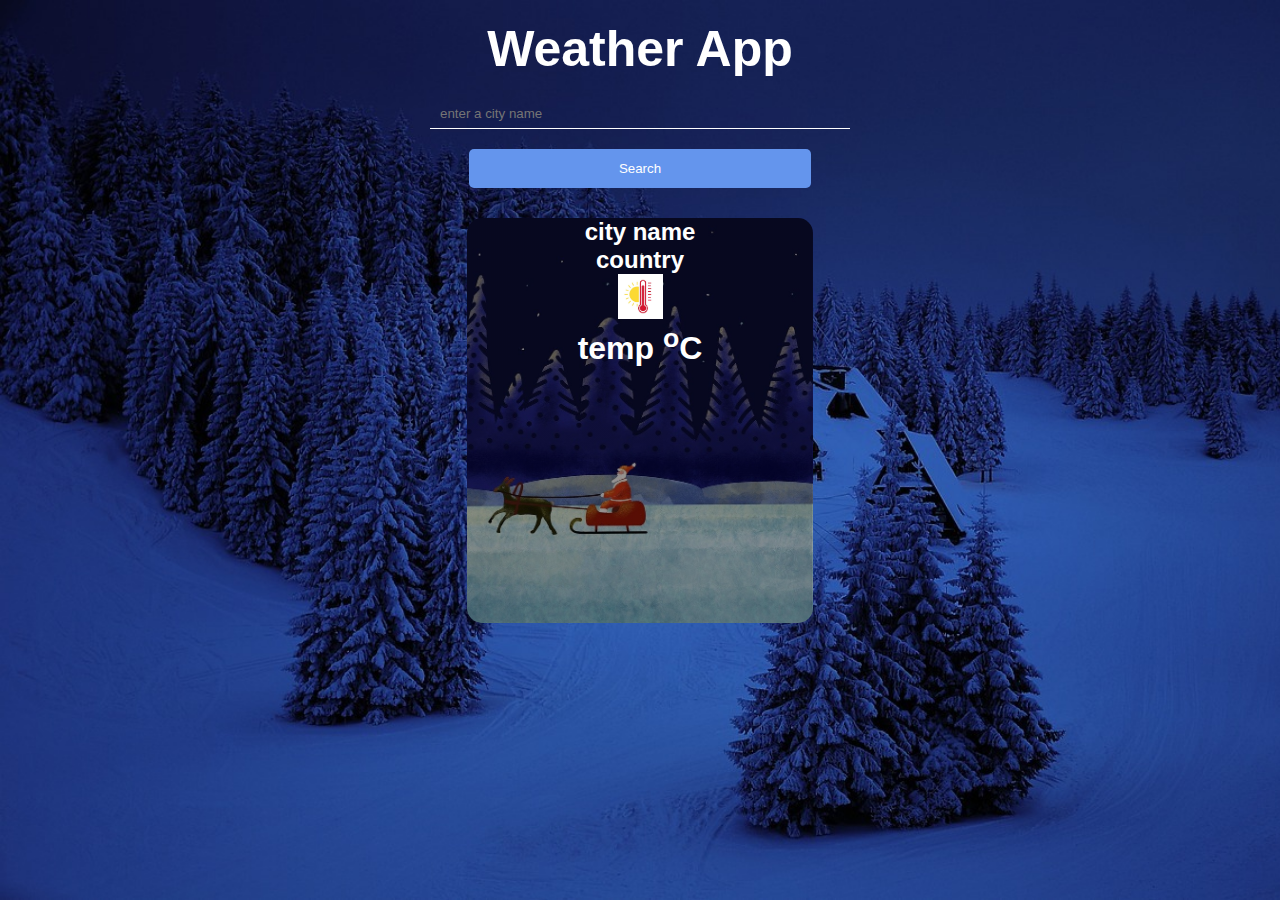
<file: index.html>
<!DOCTYPE html>
<html lang="en">

<head>
    <meta charset="UTF-8">
    <meta name="viewport" content="width=device-width, initial-scale=1.0">
    <title>Document</title>
    <link rel="stylesheet" href="index.css">
</head>

<body>
    <div class="weatherApp">
        <div class="title">
            <h1>Weather App</h1>
            <input type="text" placeholder="enter a city name" id="cityValue">
            <br>
            <button onclick="search()">Search</button>
        </div>
       <div class="weatherDivContainer">
        <div class="weatherdiv">
            <div class="weatherinfo">
                <h2 id="cityName"> city name</h2>
                <h2 id="countryName">country</h2>
                <img src="hot.jpg" alt="" id="image" height="45px" width="45px">
                <h1 id="temp"><span id="temperature">temp</span> <sup>o</sup>C</h1>
            </div>
          
        </div>
       </div>

    </div>

    <script src="index.js"></script>
</body>

</html>
</file>
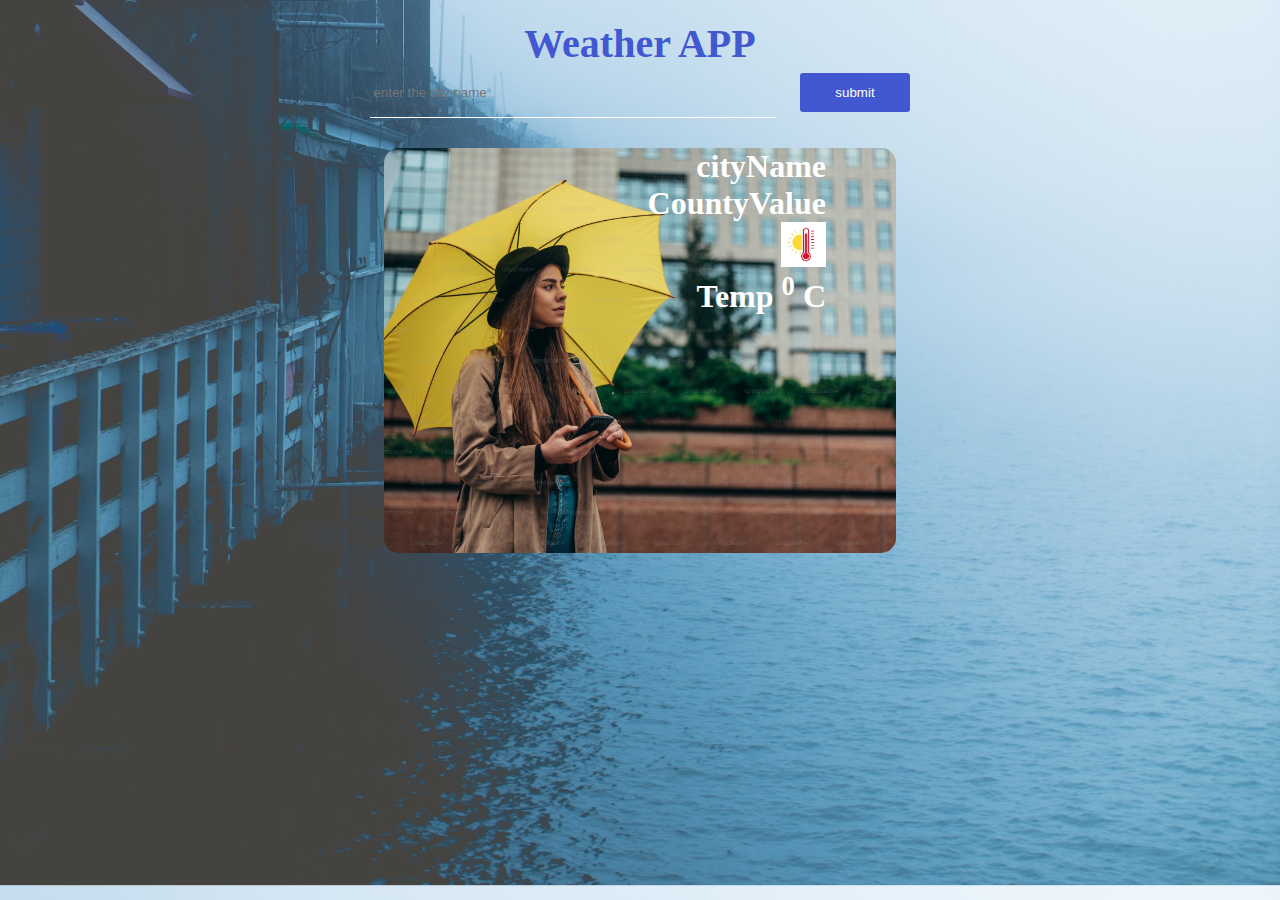
<file: peace.html>
<!DOCTYPE html>
<html lang="en">

<head>
    <meta charset="UTF-8">
    <meta name="viewport" content="width=device-width, initial-scale=1.0">
    <title>Document</title>
    <link rel="stylesheet" href="peace.css">
</head>

<body>
    <div class="app">
        <div class="temphead">
            <h1>Weather APP</h1>
            <input type="text" placeholder="enter the city name " id="cityValue">
            <button onclick="search()">submit</button>
        </div>
        <div class="tempcontainer">
            <div class="tempdiv">
                <div class="tempinfo">
                    <h1 id="cityName">cityName</h1>
                    <h1 id="countryName">CountyValue</h1>
                    <img src="hot.jpg" alt="" id="image" height="45px" width="45px">
                    <h1 ><span id="tempValue">Temp</span> <sup>0</sup> C</h1>
                </div>
            </div>
        </div>
    </div>
<script src="peace.js"></script>
</body>

</html>
</file>
<file: index.css>
* {
    margin: 0;
    padding: 0;
    
}
body{
    font-family: 'Segoe UI', Tahoma, Geneva, Verdana, sans-serif;
}

.weatherApp {
    background-image: url('img4.jpg');
    height: 100vh;
    background-size: cover;
    object-position: center;
}
.title {
    text-align: center;
    color: white;
}
.title h1 {
    font-size: 50px;
    font-family: 'Segoe UI', Tahoma, Geneva, Verdana, sans-serif;
    padding-top: 20px;
}
.title input{
    height: 30px;
    width: 400px;
    padding: 0px 10px;
    border: none;
    background-color: transparent;
    border-bottom: 1px solid white;
    color: white;
    outline: none;
    margin-top: 20px;
}
.title button{
 padding: 12px 150px;
 color: white;
 background-color:cornflowerblue;
 border-radius: 5px;
 border: none;
 margin-top: 20px;
}
.time {
    color: white;
    display: flex;
    justify-content: center;
    margin-top: 20px;
}
.weatherinfo{
    background: linear-gradient(rgba(0,0,0,0.4),rgba(0,0,0,0.4)), url('img3.jpg');
    height: 45vh;
    background-size: cover;
    background-position:center;
    border-radius: 15px;
}
.weatherdiv{
    width: 27%;
}
.weatherDivContainer{
    margin-top: 30px;
    display: flex;
    justify-content: center;
    color: white;
    text-align: center;
}
</file>
<file: peace.css>
*{
    padding: 0px;
    margin: 0px;
}
body{
    background-image: url('w3.jpg');
    height: 45vh;
    background-size: cover;
    background-position:center;
    border-radius: 15px;
}
.temphead h1{
    margin-top: 20px;
    color: rgb(65,88,208);
    text-align: center;
    font-size: 40px;
}
.temphead input{
    height: 30px;
    width: 400px;
    border: none;
    background-color: transparent;
    border-bottom: 1px solid white;
    outline: none;
    padding: 10px 3px;
    color: white;
}
.temphead{
    text-align: center;
    color: white;
}
.temphead button{
    color: white;
    background-color:rgb(65,88,208);
    padding: 12px 35px;
    margin-left: 20px;
    border-radius: 3px;
    border: none;
}
.tempinfo{
    background: url('w1.jpg');
    height: 45vh;
    background-position: center;
    background-size: cover;
    border-radius: 15px;
    text-align: end;
}
.tempdiv{
    width:40%;
}
.tempcontainer{
    margin-top: 30px;
    display: flex;
    justify-content: center;
}
.tempinfo{
    padding-right: 70px;
    align-items: center;
}
.tempinfo{
color: white;
}
</file>
